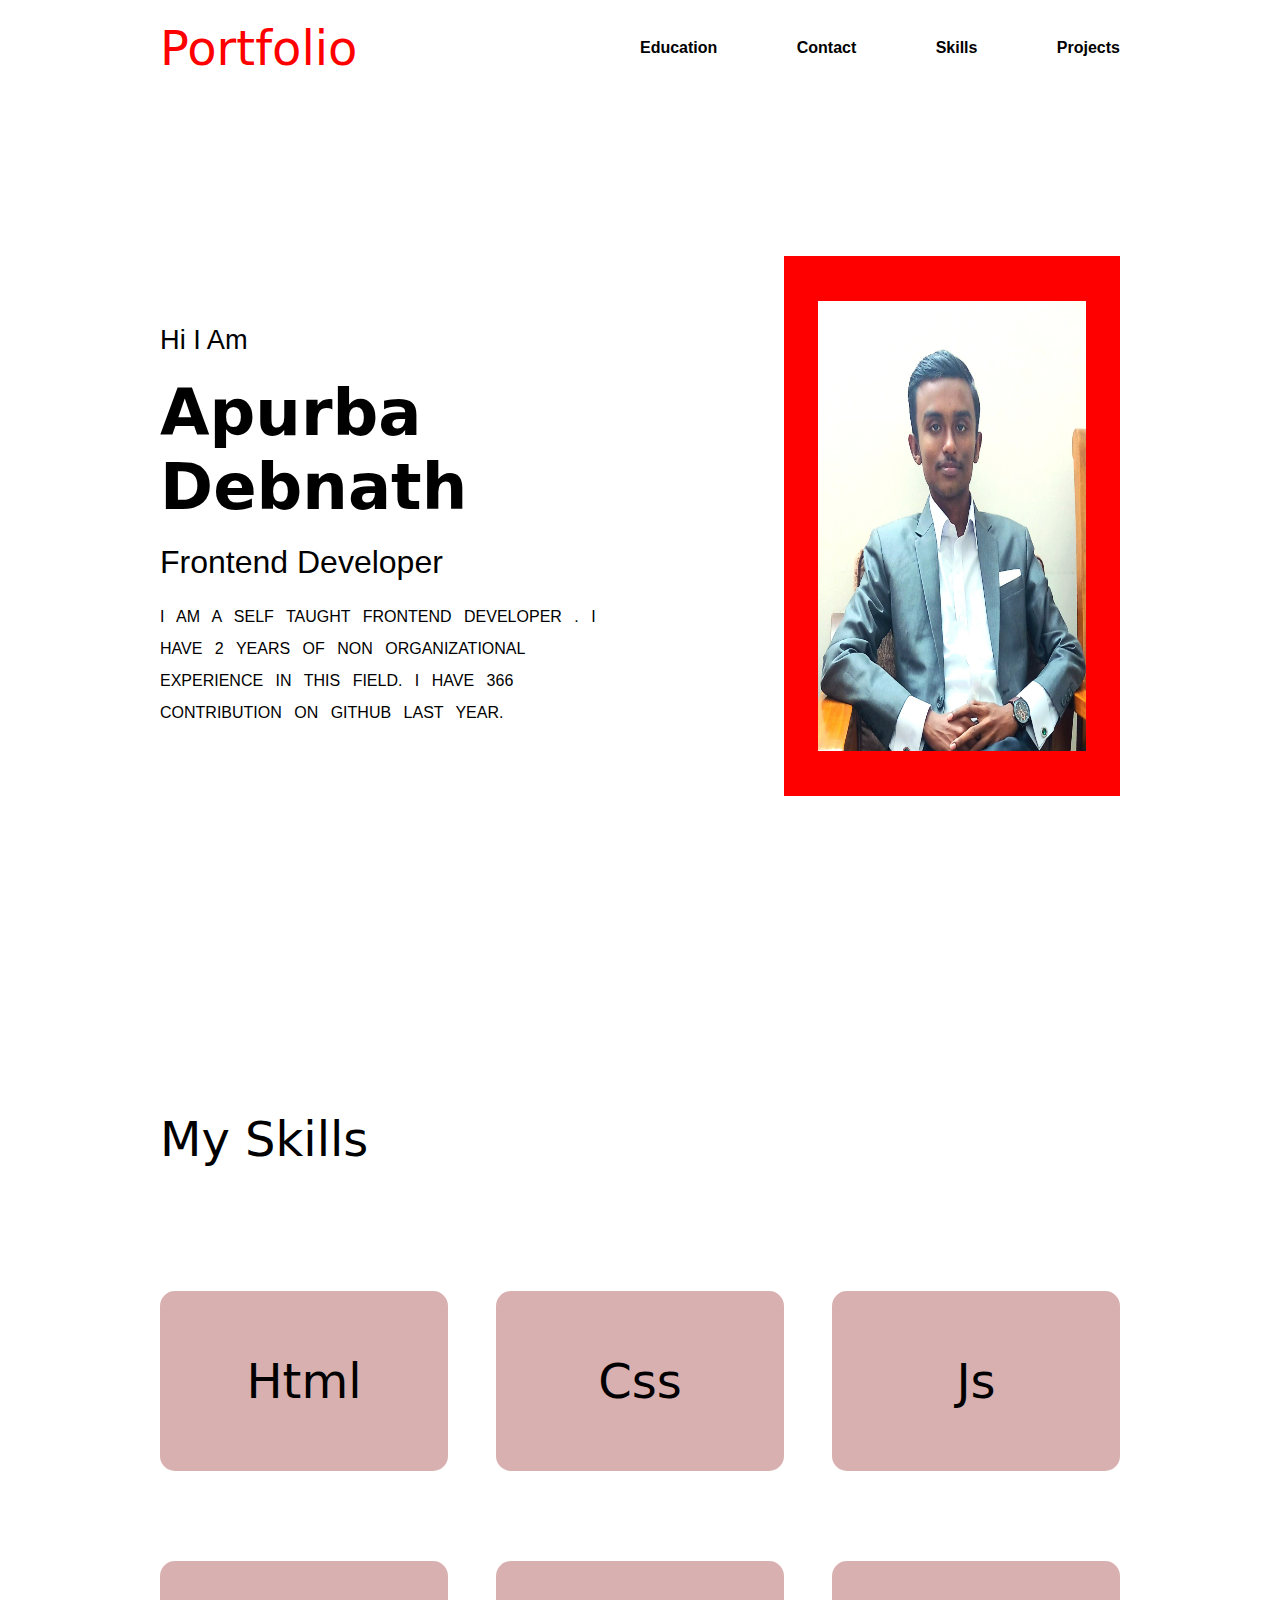
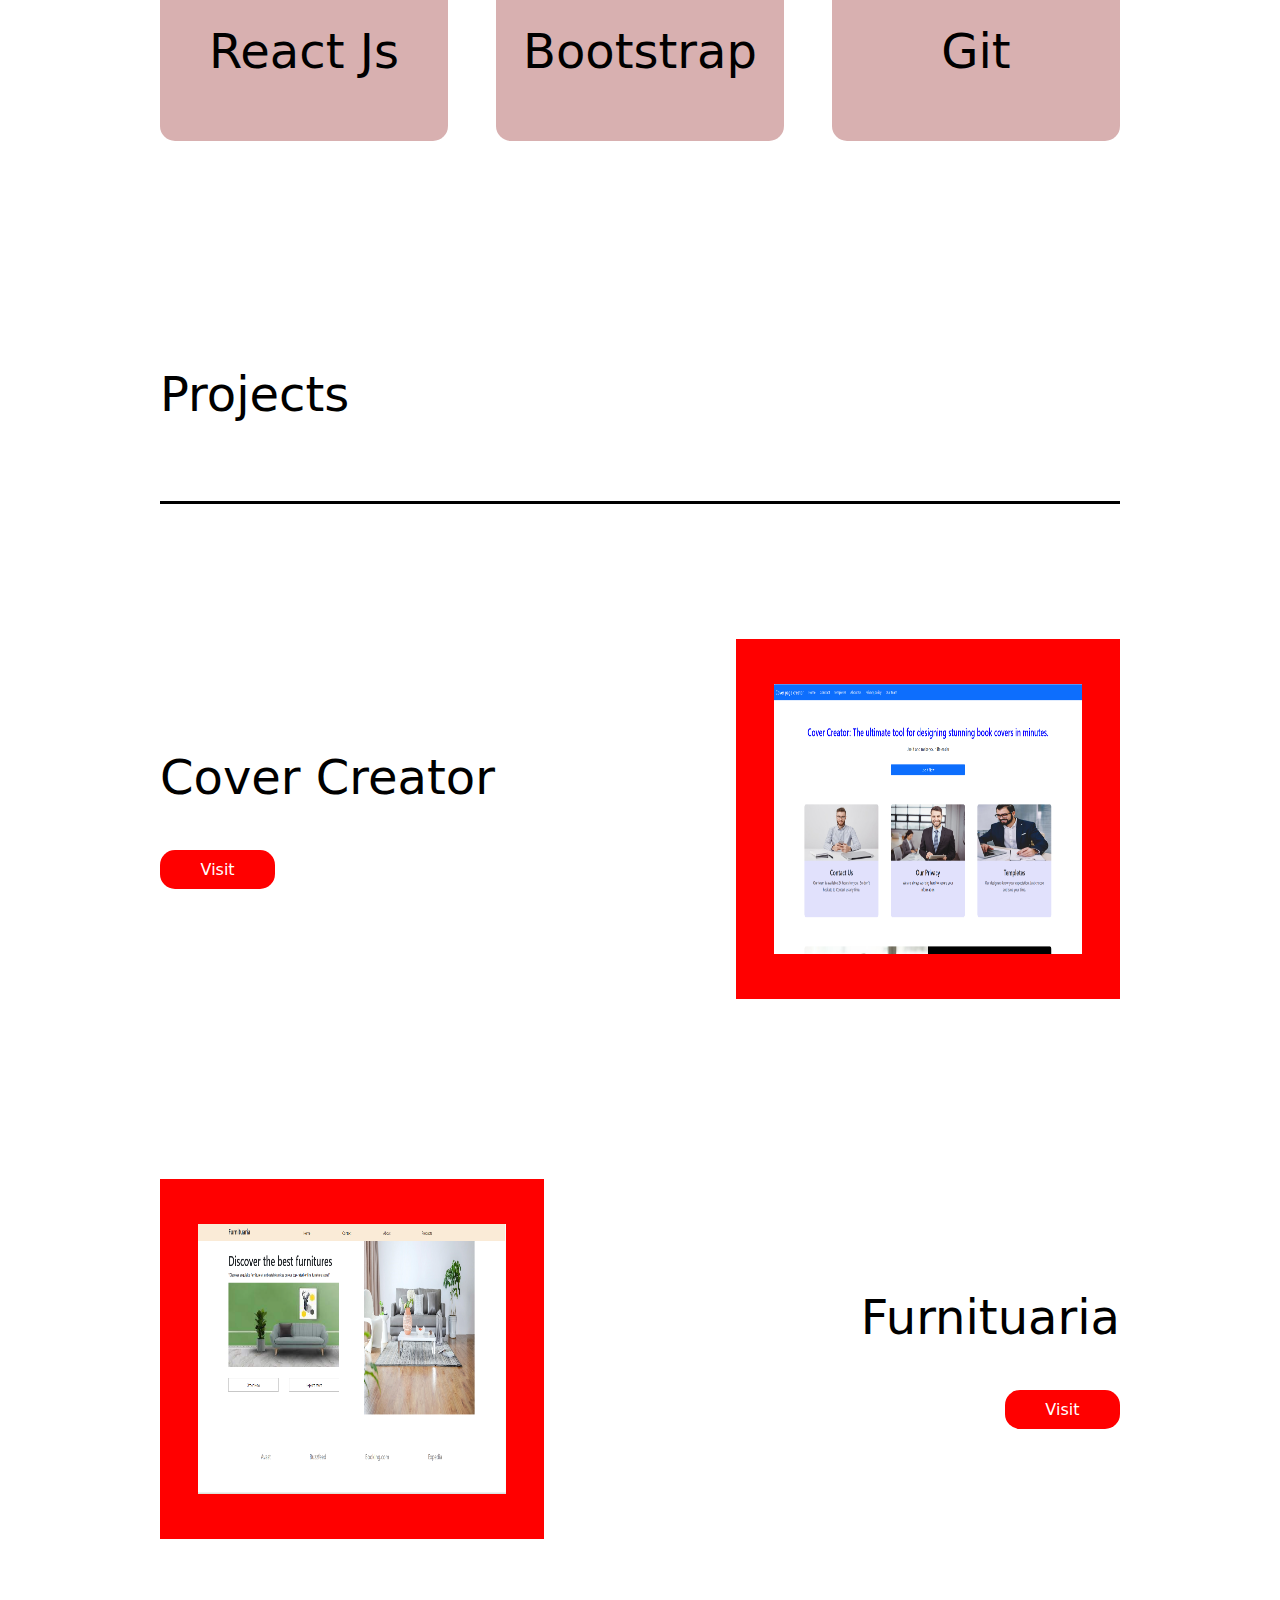
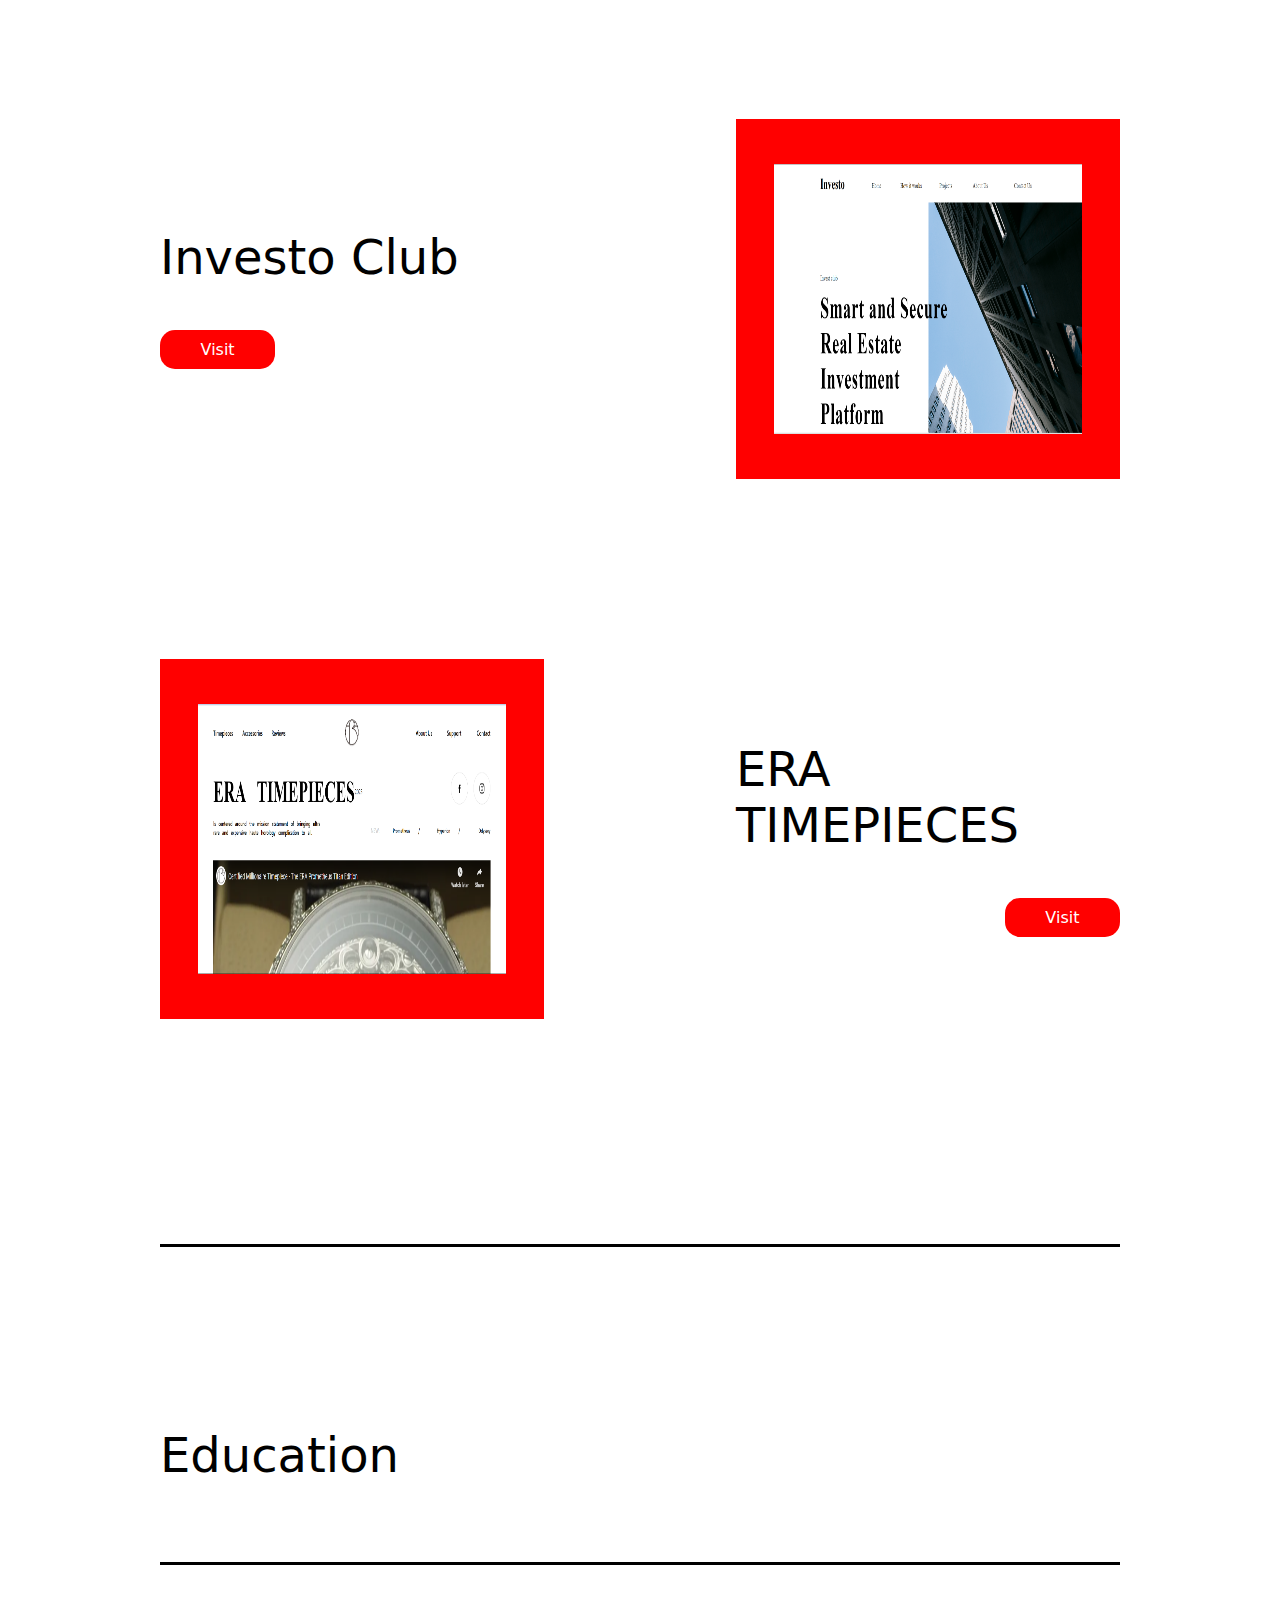
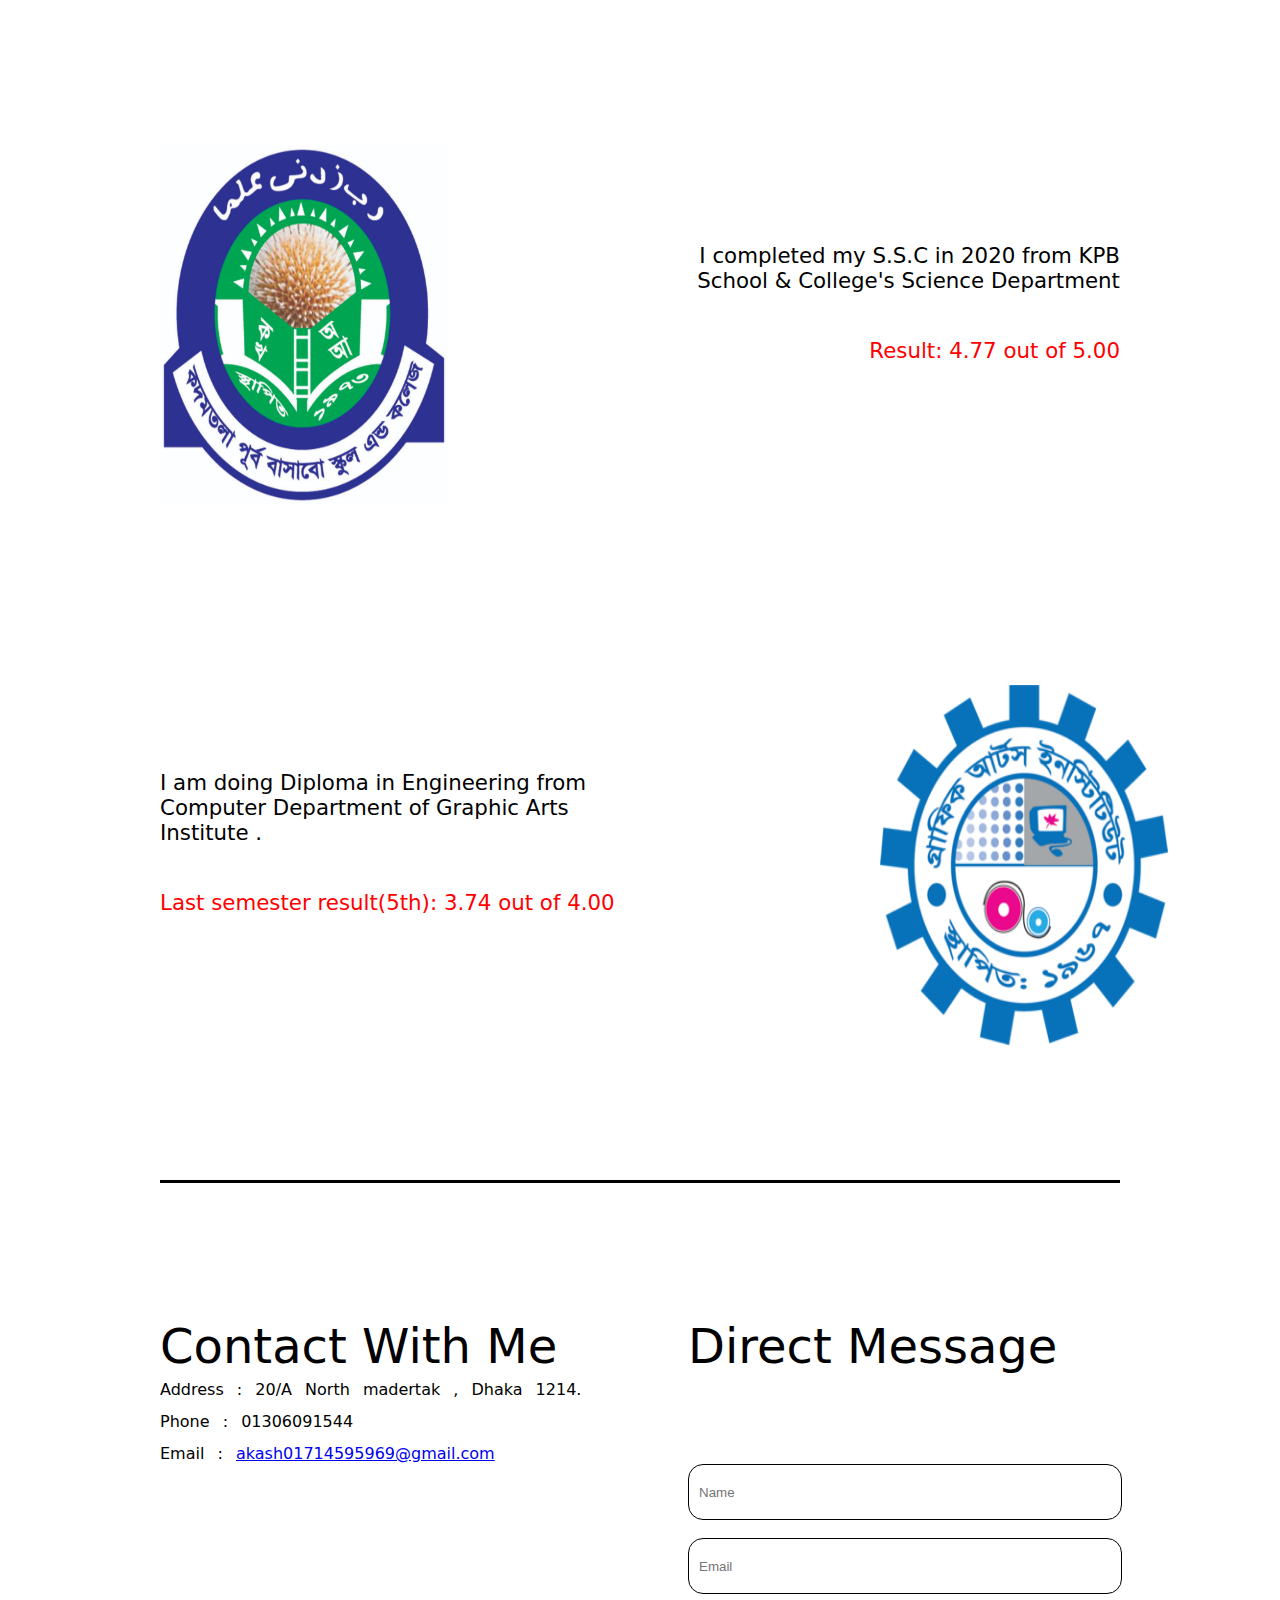
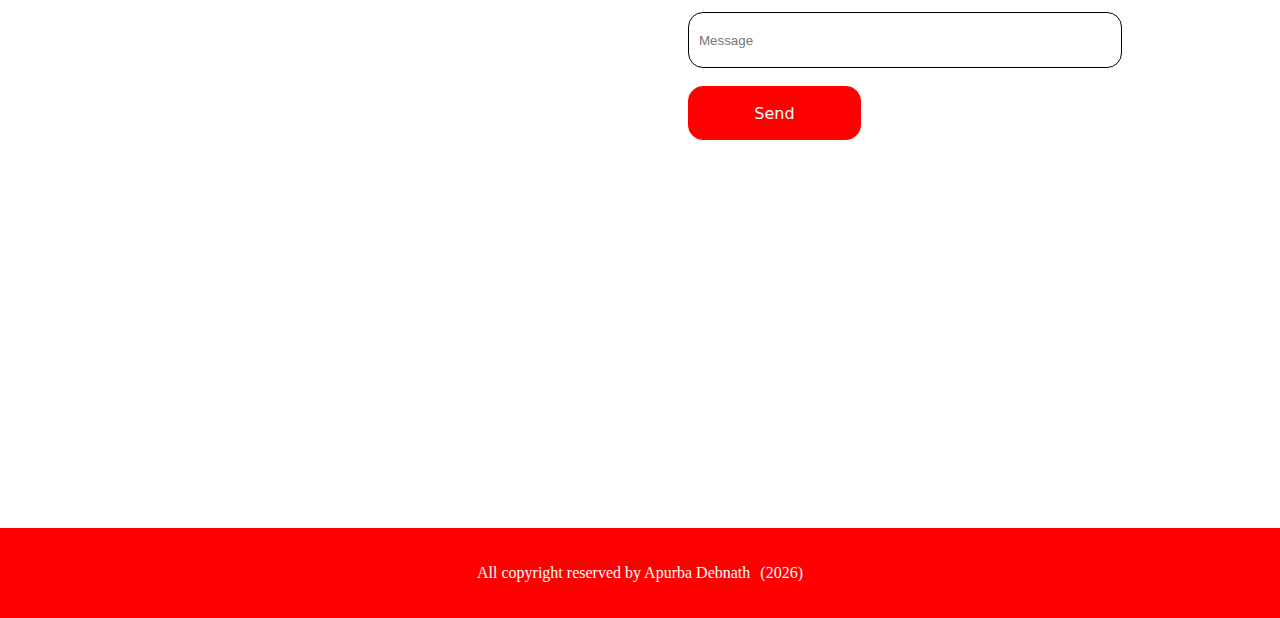
<file: index.html>
<!DOCTYPE html>
<html lang="en">

<head>
  <meta charset="UTF-8" />
  <meta name="viewport" content="width=device-width, initial-scale=1.0" />
  <title>Apurba debnath</title>
  <link rel="shortcut icon" href="assets/20231216_163304.jpg" type="image/x-icon">
  <link rel="stylesheet" href="assets/style.css" />
  <link rel="stylesheet" href="assets/project.css" />
  <link rel="stylesheet" href="assets/education.css">
  <link rel="stylesheet" href="assets/responsive.css">
  

</head>

<body>
  <div class="top">
    <div class="nav">
      <div class="left">
        <p>portfolio</p>
      </div>
      <div class="right">
        <a href="#education" rel="noopener noreferrer">education</a>
        <a href="#contact">contact</a>
        <a href="#skill">skills</a>
        <a href="#project">projects</a>
      </div>
    </div>
    <div class="nav-res">
      <div class="view">
        <p>
          portfolio
        </p>
        <img id="nav-btn" src="assets/icons8-menu.svg"  alt="">
        <img id="nav-btn-hide" src="assets/icons8-menu.svg"  alt="">
      </div>
      <div  id="show">
        <a href="#education" rel="noopener noreferrer">education</a>
        <a href="#contact">contact</a>
        <a href="#skill">skills</a>
        <a href="#project">projects</a>

      </div>

    </div>

    <div class="hero">
      <div class="left">
        <p>Hi i am</p>
        <p>apurba debnath</p>
        <p>frontend developer</p>
        <p>
          i am a self taught frontend developer . i have 2 years of non
          organizational experience in this field. I have 366 contribution on
          github last year.
        </p>
      </div>
      <div class="right">
       <div>
        <img src="assets/20240103_191546.jpg" alt="">
       </div>
      </div>
    </div>

    <div class="skill" id="skill">
      <p>my skills</p>
      <div>
        <div class="card">
          <p>html</p>
        </div>
        <div class="card">
          <p>css</p>
        </div>
        <div class="card">
          <p>js</p>
        </div>
      </div>

      <div>
        <div class="card">
          <p>react js</p>
        </div>
        <div class="card">
          <p>bootstrap</p>
        </div>
        <div class="card">
          <p>git</p>
        </div>
      </div>
    </div>
    <div class="project-grp" id="project">
      <p class="title">
        projects
      </p>
      <div class="project">
        <div>
          <p>cover creator</p>
          <button onclick="go('https://apurba2002.github.io/test/index.html')">visit</button>
        </div>
        <div class="bg">
          <img onclick="go('https://apurba2002.github.io/test/index.html')" src="assets/Screenshot 2023-11-11 185220.png" alt="" />
        </div>
      </div>


      <div class="project">
        <div class="bg">
          <img onclick=" go('https://apurba2002.github.io/furniture/')" src="assets/Screenshot 2023-11-11 190152.png" alt="" />
        </div>
        <div>
          <p>Furnituaria</p>
          <button onclick=" go('https://apurba2002.github.io/furniture/')">visit</button>
        </div>
      </div>


      <div class="project">
        <div>
          <p>Investo Club</p>
          <button onclick="go('https://apurba2002.github.io/build/')">visit</button>
        </div>
        <div class="bg">
          <img onclick="go('https://apurba2002.github.io/build/')" src="assets/Screenshot 2023-11-24 115945.png" alt="" />
        </div>
      </div>


      <div class="project">
        <div class="bg">
          <img onclick="go( 'https://apurba2002.github.io/eratimepieces/')" src="assets/Screenshot 2023-11-25 204923.png" alt="" />
        </div>
        <div>
          <p>ERA TIMEPIECES</p>
          <button onclick="go( 'https://apurba2002.github.io/eratimepieces/')">visit</button>
        </div>
      </div>
    </div>

    <div class="edu-grp" id="education">
      <p class="title">
        education
      </p>
      <div class="education">
        <div class="left">
          <img src="assets/schoolLogo.jpg" alt="">

        </div>
        <div class="right">
          <p>
            I completed my S.S.C in 2020 from KPB School & College's Science Department
          </p>
          <p>
            Result: 4.77 out of 5.00
          </p>

        </div>
      </div>

      <div class="education">
        <div class="left">
          <p>
            I am doing Diploma in Engineering from Computer Department of  Graphic Arts Institute .
          </p>
          <p>
           Last semester result(5th): 3.74 out of 4.00
          </p>


        </div>
        <div class="right">
          <img src="assets/graphic-arts-institute-logo-BF69A79B89-seeklogo.com.png" alt="">

        </div>
      </div>
    </div>

    <div class="contact" id="contact">
      <div class="left">
        <p>contact with me</p>
        <p>
          Address : 20/A North madertak , Dhaka 1214.<br />Phone : 01306091544
          <br />Email : <a href="mailto:akash01714595969@gmail.com">akash01714595969@gmail.com</a>
        </p>
      </div>
      <div class="right">
        <p>direct message</p>
        <form>
          <input type="text" name="" placeholder="Name" required id="" />
          <input type="email" name="" required placeholder="Email" id="" />
          <input type="text" name="" placeholder="Message" id="" />
          <button type="submit">Send</button>
        </form>
      </div>
    </div>

    <footer>
      <p>
         All copyright reserved by Apurba Debnath
      </p>
      <p id="year">
        
      </p>
    </footer>
  </div>


  <script>
    const go = (link) => {
      window.open(link, "_blank")

    }
    const date = new Date();
    const year = date.getFullYear();
    document.getElementById('year').innerHTML='(' + year + ')'

  </script>
  <script src="script.js"></script>
</body>

</html>
</file>
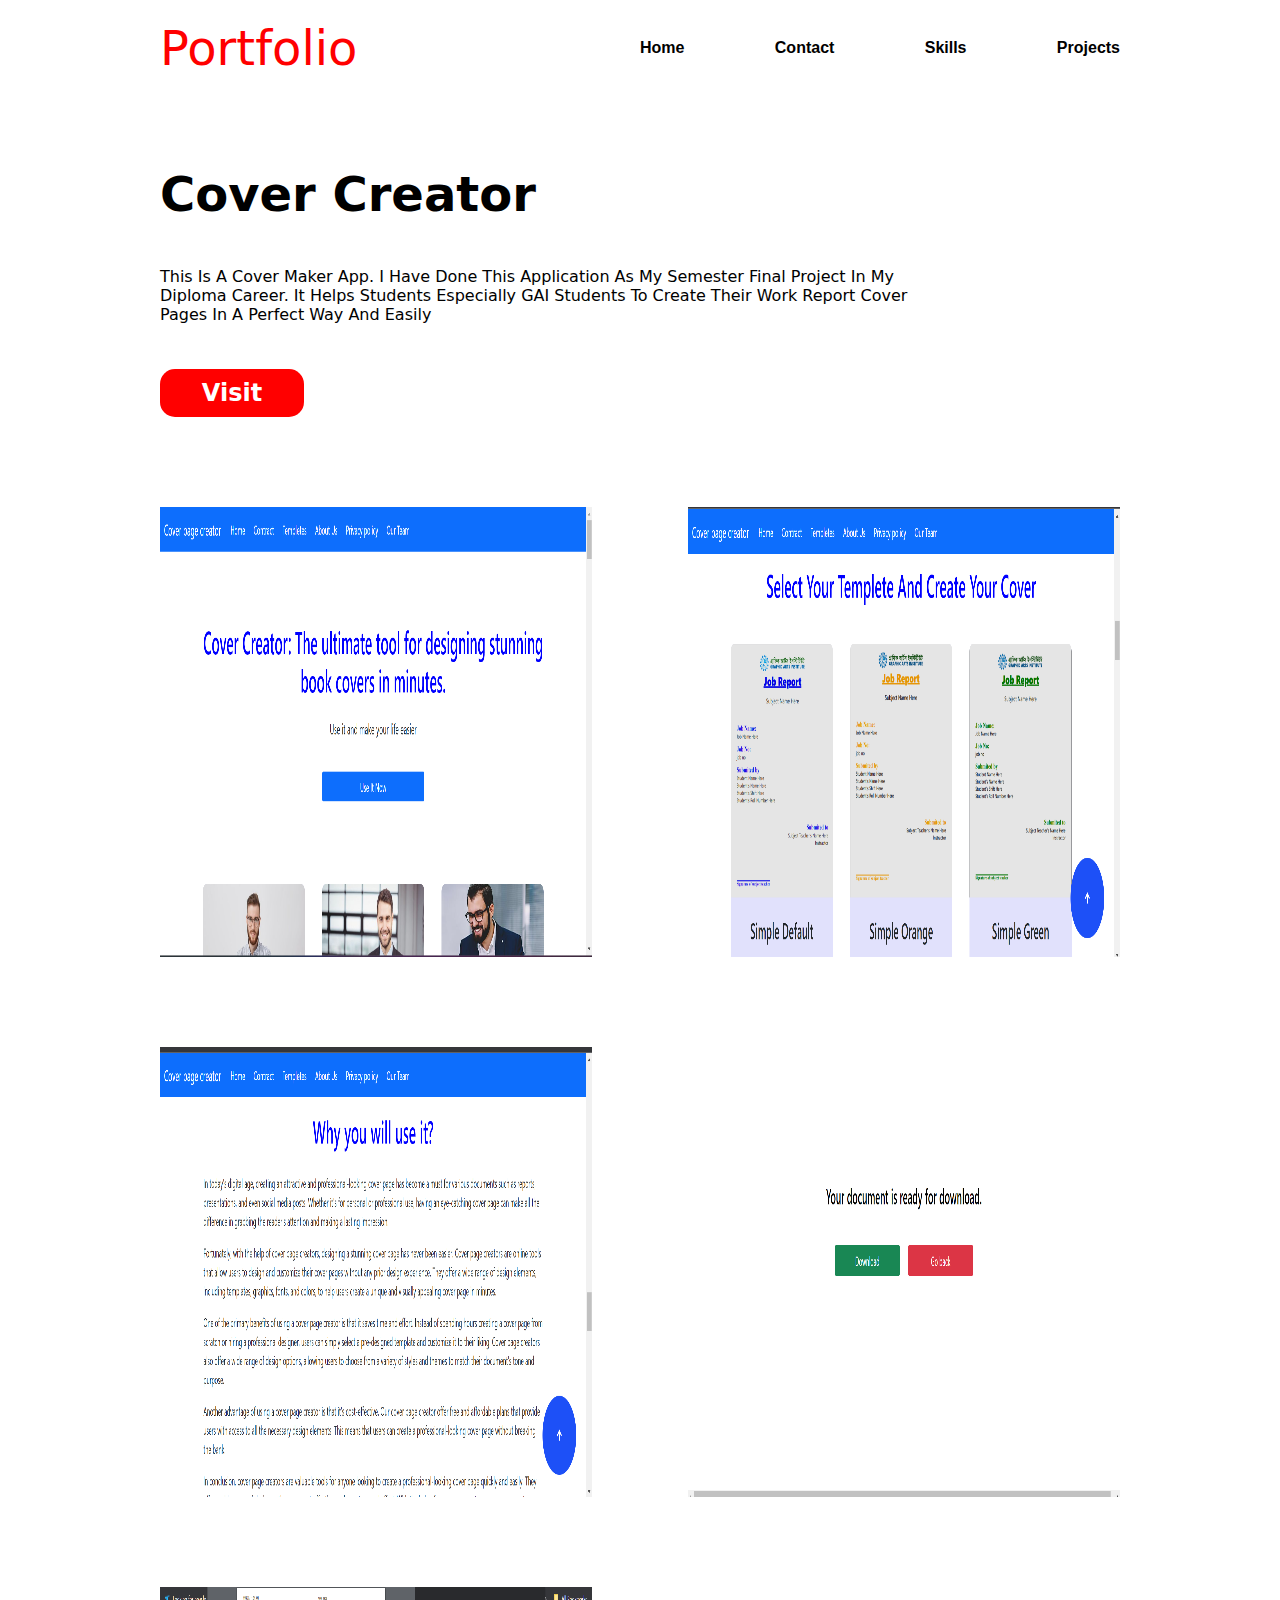
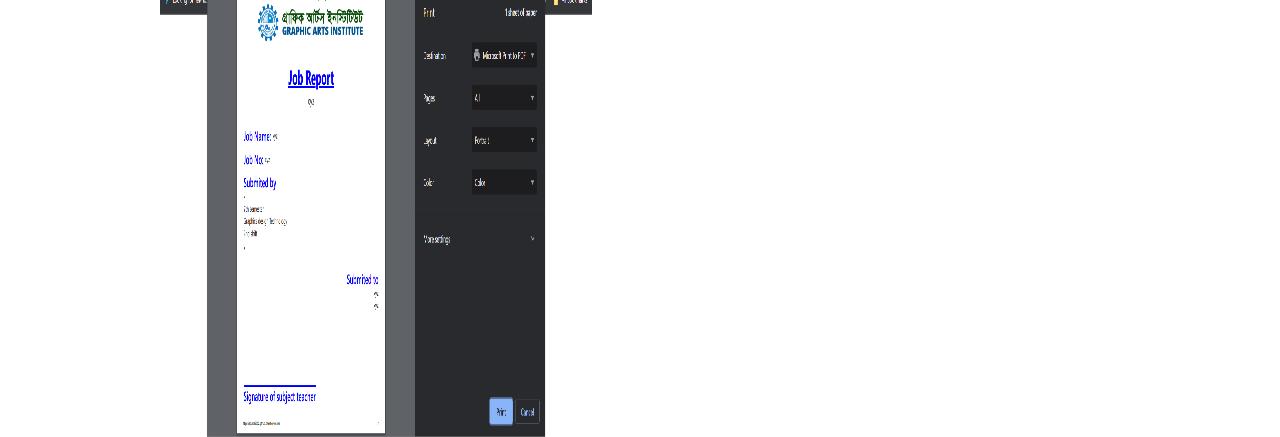
<file: p1.html>
<!DOCTYPE html>
<html lang="en">
  <head>
    <meta charset="UTF-8" />
    <meta name="viewport" content="width=device-width, initial-scale=1.0" />
    <title>Document</title>
    <link rel="stylesheet" href="assets/style.css" />
  </head>

  <body>
    <div class="top">
      <div class="nav">
        <div class="left">
          <p>portfolio</p>
        </div>
        <div class="right">
          <a href="#" rel="noopener noreferrer">home</a>
          <a href="#" rel="noopener noreferrer">contact</a>
          <a href="#">skills</a>
          <a href="#">projects</a>
        </div>
      </div>

      <div class="des">
        <p>cover creator</p>
        <p>
          This is a cover maker app. I have done this application as my semester
          final project in my diploma career. It helps students especially GAI
          students to create their work report cover pages in a perfect way and
          easily
        </p>
        <button>visit</button>
      </div>
      <div class="pic">
        <div class="row">
          <img src="assets/Screenshot (61).png" alt="" />

          <img src="assets/Screenshot (64).png" alt="" />
        </div>
        <div class="row">
          <img src="assets/Screenshot (65).png" alt="" />

          <img src="assets/Screenshot (66).png" alt="" />
        </div>
        <div class="row">
          <img src="assets/Screenshot (67).png" alt="" />
        </div>
      </div>
    </div>
  </body>
</html>
</file>
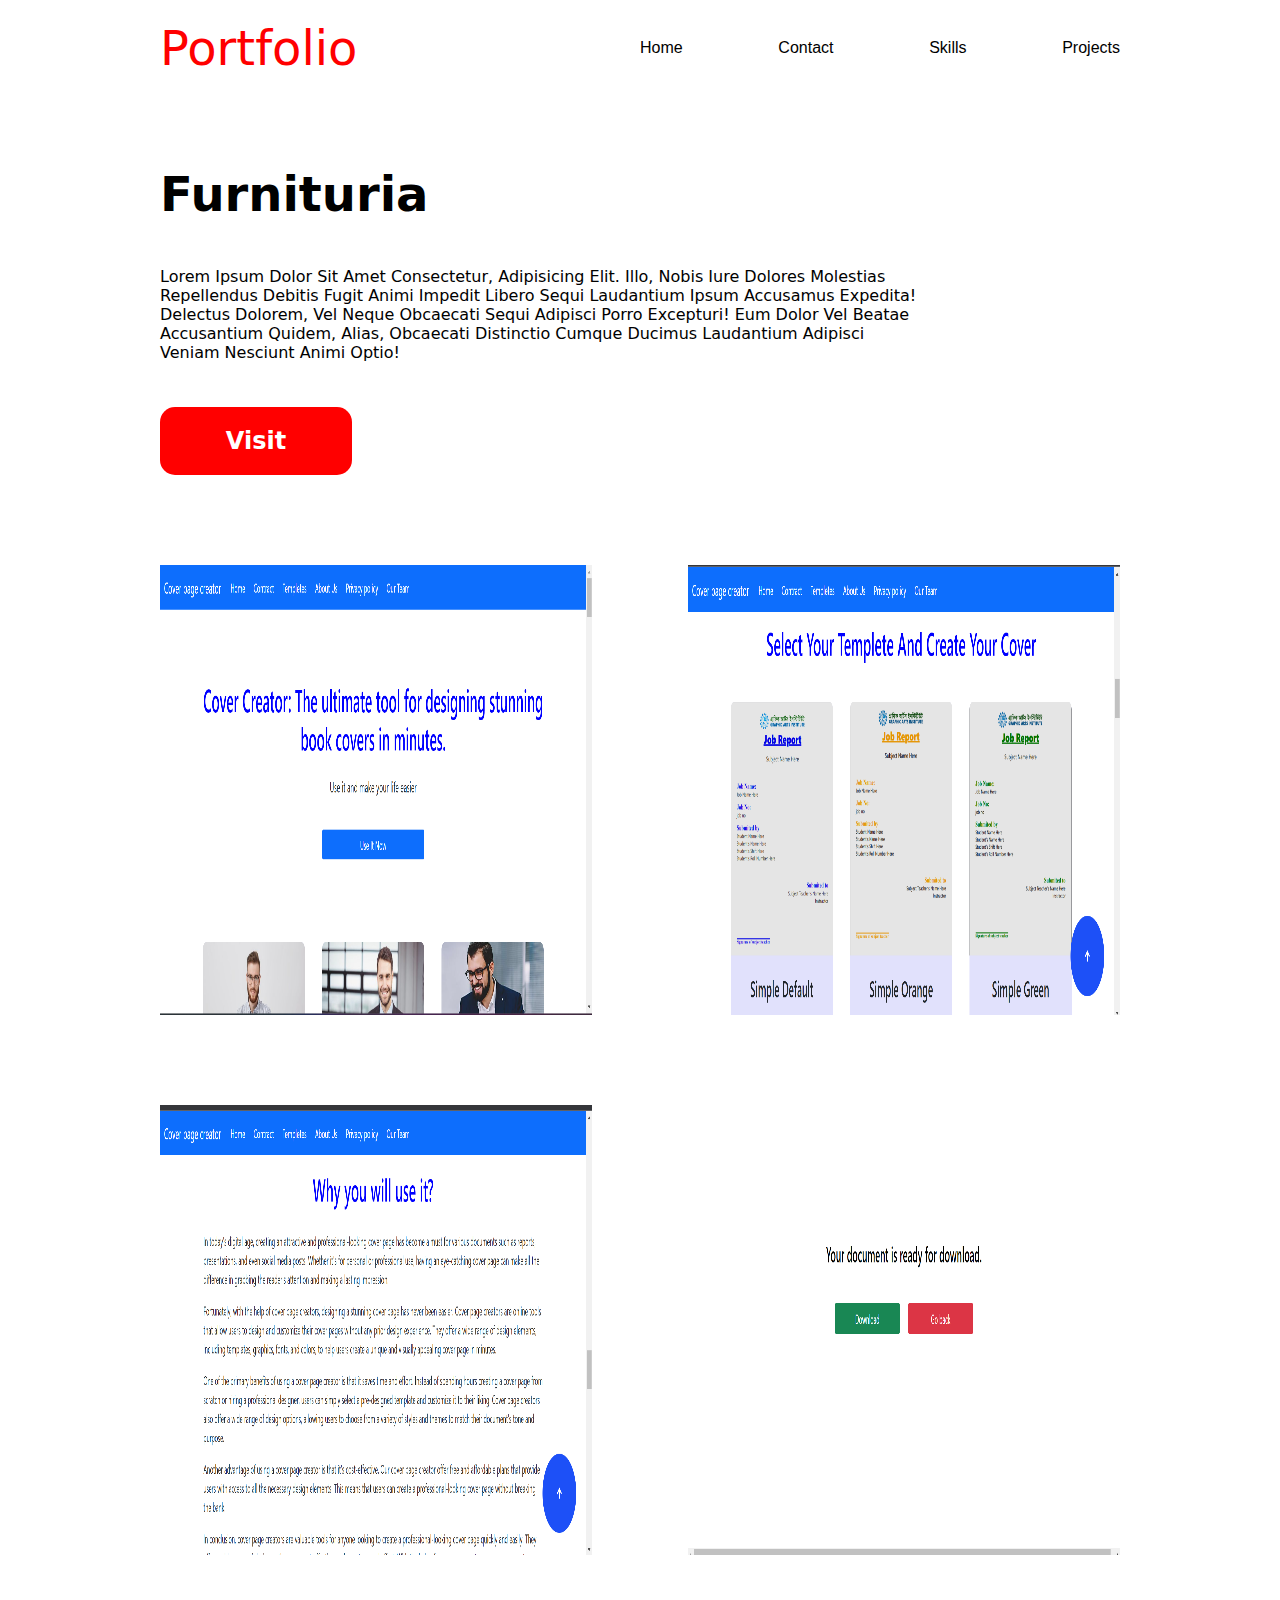
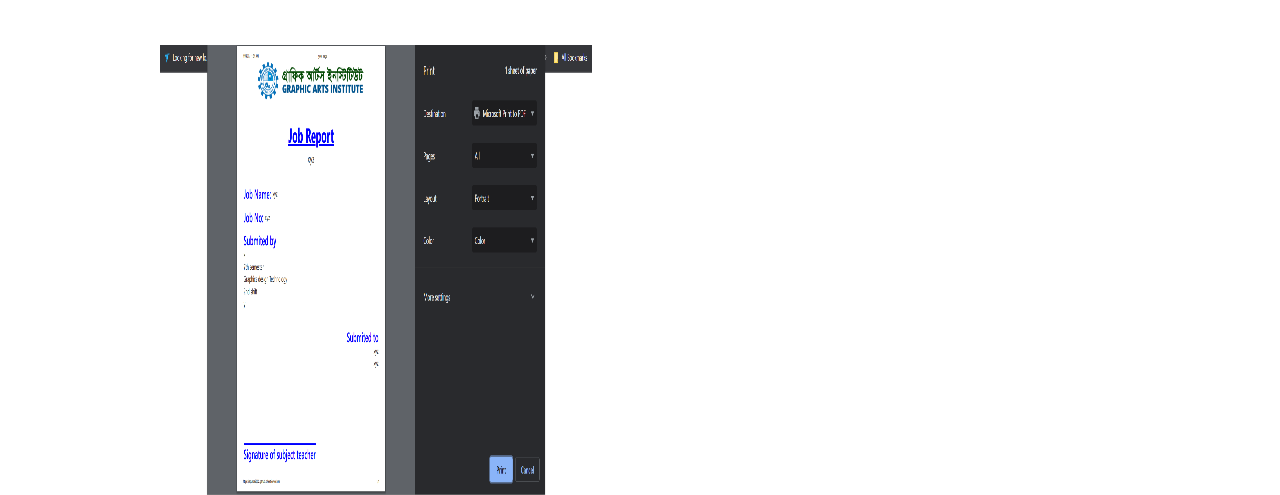
<file: p2.html>
<!DOCTYPE html>
<html lang="en">

<head>
    <meta charset="UTF-8">
    <meta name="viewport" content="width=device-width, initial-scale=1.0">
    <title>Document 2</title>
    <link rel="stylesheet" href="assets/p2style.css">

</head>

<body>
    <div class="top">
        <div class="nav">
            <div class="left">
                <p>portfolio</p>
            </div>
            <div class="right">
                <a href="#" rel="noopener noreferrer">home</a>
                <a href="#" rel="noopener noreferrer">contact</a>
                <a href="#">skills</a>
                <a href="#">projects</a>
            </div>
        </div>

        <div class="des">
            <p>
                furnituria
                
            </p>
            <p>
                Lorem ipsum dolor sit amet consectetur, adipisicing elit. Illo, nobis iure dolores molestias repellendus
                debitis fugit animi impedit libero sequi laudantium ipsum accusamus expedita! Delectus dolorem, vel
                neque obcaecati sequi adipisci porro excepturi! Eum dolor vel beatae accusantium quidem, alias,
                obcaecati distinctio cumque ducimus laudantium adipisci veniam nesciunt animi optio!
            </p>
            <button>
                visit
            </button>


        </div>
        <div class="pic">
            <div class="row">
                <img src="assets/Screenshot (61).png" alt="">


                <img src="assets/Screenshot (64).png" alt="">

            </div>
            <div class="row">
                <img src="assets/Screenshot (65).png" alt="">


                <img src="assets/Screenshot (66).png" alt="">

            </div>
            <div class="row">
                <img src="assets/Screenshot (67).png" alt="">


              
            </div>

        </div>




    </div>


</body>

</html>
</file>
<file: assets/style.css>
* {
  margin: 0;
  padding: 0;
}

html {
  scroll-behavior: smooth;
  scroll-padding-top: 10vh;
}

body {

}

.top {
  width: 100%;

  display: flex;
  flex-direction: column;
  align-items: center;
}

.nav {
  width: 75%;
  display: flex;
  justify-content: space-between;
  margin-top: 20px;
  
}

.nav .left {
  width: 30%;
  display: flex;
  justify-content: space-between;
  align-items: center;
}

.nav .left p {
  color: red;
  font-family: "Segoe UI", Tahoma, Geneva, Verdana, sans-serif;
  text-transform: capitalize;
  font-size: 3em;
  font-weight: 500;
  font-family: system-ui, -apple-system, BlinkMacSystemFont, "Segoe UI", Roboto,
    Oxygen, Ubuntu, Cantarell, "Open Sans", "Helvetica Neue", sans-serif;
}

.nav .right {
  width: 50%;
  display: flex;
  justify-content: space-between;
  align-items: center;
  font-family: "Segoe UI", Tahoma, Geneva, Verdana, sans-serif;
  text-transform: capitalize;
  font-size: 1em;
  font-weight: 900;
}

.nav .right a {
  color: black;
  text-decoration: none;
}

.hero {
  width: 75%;
  display: flex;
  justify-content: space-between;
  align-items: center;
  height: 100vh;
}

.hero .left {
  width: 50%;
  height: 100vh;
  display: flex;
  flex-direction: column;
  justify-content: center;
}

.hero .left p {
 
  text-transform: capitalize;
}

.hero .left :first-child {
  font-size: 1.7em;
  font-family: "Gill Sans", "Gill Sans MT", Calibri, "Trebuchet MS", sans-serif;
  margin-bottom: 20px;
}

.hero .left :nth-child(2) {
  font-size: 4em;
  margin-bottom: 20px;
  font-family: system-ui, -apple-system, BlinkMacSystemFont, "Segoe UI", Roboto,
    Oxygen, Ubuntu, Cantarell, "Open Sans", "Helvetica Neue", sans-serif;
  font-weight: 900;
}

.hero .left :nth-child(3) {
  font-size: 2em;
  margin-bottom: 20px;
  font-family: "Franklin Gothic Medium", "Arial Narrow", Arial, sans-serif;
  font-weight: 300;
}

.hero .left :nth-child(4) {
  text-transform: uppercase;
  line-height: 2em;
  word-spacing: 0.5em;
  font-family: "Gill Sans", "Gill Sans MT", Calibri, "Trebuchet MS", sans-serif;
  font-weight: lighter;
}

.hero .right {
  width: 50%;
  height: 70vh;
  display: flex;
  justify-content: end;
  align-items: center;
 
  

}
.hero .right div {
  width: 70%;
  height: 60vh;
  background-color: red;
  display: flex;
  justify-content: center;
  align-items: center;
}

.hero .right img {
  width: 80%;
  height: 50vh;
  
  
  
}

.skill {
  width: 75%;
  display: flex;
  flex-direction: column;
  height: 100vh;
  justify-content: center;
  gap: 10vh;
}

.skill p {

  font-size: 3em;
  font-family: system-ui, -apple-system, BlinkMacSystemFont, "Segoe UI", Roboto,
    Oxygen, Ubuntu, Cantarell, "Open Sans", "Helvetica Neue", sans-serif;
  text-transform: capitalize;
  font-weight: 500;
  height: 10vh;
}

.skill div {
  width: 100%;
  display: flex;
  justify-content: space-between;
  height: 20vh;
}

.skill div .card {
  background-color: rgba(176, 96, 96, 0.493);
  width: 30%;
  height: 20vh;
  display: flex;
  justify-content: center;
  align-items: center;
  border-radius: 15px;
}

.skill div .card p {
  height: auto;
  font-size: 3em;
}

.contact {
  width: 75%;
  height: 100vh;
  display: flex;
  justify-content: space-between;
}

.contact .left {
  width: 50%;
  height: 100vh;
}

.contact .left :first-child {
  font-size: 3em;
  font-family: system-ui, -apple-system, BlinkMacSystemFont, "Segoe UI", Roboto,
    Oxygen, Ubuntu, Cantarell, "Open Sans", "Helvetica Neue", sans-serif;
 
  font-weight: 500;
  text-transform: capitalize;
  margin-top: 10vh;
  line-height: normal;
  word-spacing: normal;
}

.contact .left p {

 
  text-transform: none;
  font-family: system-ui, -apple-system, BlinkMacSystemFont, "Segoe UI", Roboto,
    Oxygen, Ubuntu, Cantarell, "Open Sans", "Helvetica Neue", sans-serif;
  line-height: 2em;
  word-spacing: 0.5em;
}

.contact .right {
  width: 45%;
  display: flex;
  flex-direction: column;
  gap: 10vh;
}

.contact .right p {
  font-size: 3em;
  font-family: system-ui, -apple-system, BlinkMacSystemFont, "Segoe UI", Roboto,
    Oxygen, Ubuntu, Cantarell, "Open Sans", "Helvetica Neue", sans-serif;

  font-weight: 500;
  text-transform: capitalize;
  margin-top: 10vh;
  line-height: normal;
  word-spacing: normal;
}

.contact .right form {
  width: 100%;
  display: flex;
  flex-direction: column;
  gap: 5vh;
}

.contact .right input {
  width: calc(100% - 20px);
  border-radius: 15px;
  height: 10vh;
  padding-left: 10px;
  padding-right: 10px;
  background-color: transparent;
  border: 1px solid black;
}

.contact .right button {
  width: 40%;
  height: 10vh;
  border-radius: 15px;
  background-color: red;
  border: 1px solid red;
  color: white;
  font-family: system-ui, -apple-system, BlinkMacSystemFont, 'Segoe UI', Roboto, Oxygen, Ubuntu, Cantarell, 'Open Sans', 'Helvetica Neue', sans-serif;
  font-size: 1em;
}

.contact .right button:hover {
  background-color: black;
  color: white;
  transition: 1.5s;
  border-color: red;
}


.des {
  width: 75%;
  display: flex;
  flex-direction: column;
  justify-content: start;
  gap: 5vh;
  margin-top: 10vh;


}

.des p {
  font-size: 1em;
 
  font-family: system-ui, -apple-system, BlinkMacSystemFont, 'Segoe UI', Roboto, Oxygen, Ubuntu, Cantarell, 'Open Sans', 'Helvetica Neue', sans-serif;
  width: 80%;
  font-weight: 400;
  text-transform: capitalize;

}

.des :first-child {
  font-size: 3em;
  font-weight: 900;

}

.des button {
  width: 15%;
  padding:10px;
  border: none;
  border-radius: 15px;
  text-transform: capitalize;
  font-family: system-ui, -apple-system, BlinkMacSystemFont, 'Segoe UI', Roboto, Oxygen, Ubuntu, Cantarell, 'Open Sans', 'Helvetica Neue', sans-serif;
  font-size: 1.5em;
  font-weight: 700;
  background-color: red;
  color: white;
}
.pic{
  width: 75%;
  display: flex;
  flex-direction: column;
  justify-content: space-between;
  margin-top: 10vh;
  gap: 10vh;

}
.row{
  width: 100%;
  height: 50vh;
  display: flex;
  justify-content: space-between;


}
.pic .row img{
  width: 45%;
  height: 50vh;
}

footer {
  display: flex;
  gap: 10px;
  justify-content: center;
  align-items: center;
  color: white;
  font-size: 12pt;
  background-color: red;
  width: 100%;
  height: 10vh;
}
</file>
<file: assets/project.css>
.project-grp {
  width: 75%;
  display: flex;
  flex-direction: column;
  gap: 10vh;
  margin-top: 10vh;
  padding-bottom: 15vh;
  border-bottom: 3px solid black;
}


.project-grp p {
  font-family: system-ui, -apple-system, BlinkMacSystemFont, "Segoe UI", Roboto,
    Oxygen, Ubuntu, Cantarell, "Open Sans", "Helvetica Neue", sans-serif;
  font-size: 3em;
  text-transform: capitalize;
  font-weight: 500;
  margin: 0;
  margin-bottom: 5vh;

}

.title {
  border-bottom: 3px solid black;


  height: 15vh;
}

.project {
  width: 100%;
  height: 40vh;
  display: flex;
  justify-content: space-between;
  margin-bottom: 10vh;
}

.project div {
  width: 40%;
  height: 40vh;
  display: flex;
  flex-direction: column;
  justify-content: center;
}

.project div p {

  font-family: system-ui, -apple-system, BlinkMacSystemFont, "Segoe UI", Roboto,
    Oxygen, Ubuntu, Cantarell, "Open Sans", "Helvetica Neue", sans-serif;
  font-size: 3em;
  text-transform: capitalize;
  font-weight: 500;
  margin: 0;
  margin-bottom: 5vh;
}

.project div button {
  width: 30%;
  padding: 10px;
  font-family: system-ui, -apple-system, BlinkMacSystemFont, "Segoe UI", Roboto,
    Oxygen, Ubuntu, Cantarell, "Open Sans", "Helvetica Neue", sans-serif;
  font-size: 1em;
  text-transform: capitalize;
  font-weight: 500;
  background-color: red;
  color: white;
  border: none;
  border-radius: 15px;
}

.project div img {
  width: 80%;
  height: 30vh;
}

.bg {
  background-color: red;
  display: flex;
  justify-content: center;
  align-items: center;
}

.project-grp :nth-child(3) div {
  align-items: end;

}

.project-grp :nth-child(5) div {
  align-items: end;
}

.project-grp :nth-child(3) :first-child {
  align-items: center;
}

.project-grp :nth-child(5) :first-child {
  align-items: center;
}
</file>
<file: assets/education.css>
.edu-grp {
    width: 75%;

    display: flex;
    flex-direction: column;
    gap: 10vh;
    margin-top: 10vh;
    padding-top: 20vh;
    padding-bottom: 15vh;
    border-bottom:  3px solid black;
}

.edu-grp {
    font-family: system-ui, -apple-system, BlinkMacSystemFont, "Segoe UI", Roboto,
        Oxygen, Ubuntu, Cantarell, "Open Sans", "Helvetica Neue", sans-serif;
    font-size: 3em;
    text-transform: capitalize;
    font-weight: 500;
    margin: 0;
    margin-bottom: 5vh;
}

.education {
    width: 100%;
    height: 40vh;
    display: flex;
    justify-content: space-between;
    margin-bottom: 0vh;
    padding-top: 10vh;


}

.education .left {
    width: 50%;
    height: 40vh;
    display: flex;
    flex-direction: column;
    justify-content: center;


}

.education .right {
    width: 50%;
    height: 40vh;
    display: flex;
    flex-direction: column;
    justify-content: center;

}

.education .left img {
    width: 50%;
    height: 40vh;
}

.education .right p {
    font-family: system-ui, -apple-system, BlinkMacSystemFont, "Segoe UI", Roboto,
        Oxygen, Ubuntu, Cantarell, "Open Sans", "Helvetica Neue", sans-serif;
    font-size: 16pt;
    text-transform: none;
    font-weight: 500;
    margin: 0;
    margin-bottom: 5vh;
    text-align: end;

}

.education .right :nth-child(2) {
    color: red;
}


.education .right img {
    width: 50%;
    height: 40vh;
    margin-left: 50%;
}

.education .left p {
    font-family: system-ui, -apple-system, BlinkMacSystemFont, "Segoe UI", Roboto,
        Oxygen, Ubuntu, Cantarell, "Open Sans", "Helvetica Neue", sans-serif;
    font-size: 16pt;
    text-transform: none;
    font-weight: 500;
    margin: 0;
    margin-bottom: 5vh;
    text-align: start;

}

.education .left :nth-child(2) {
    color: red;
}
</file>
<file: assets/responsive.css>
@media screen and (max-width: 1280px) {
    .contact .right input {
        height: 6vh;
    }

    .contact .right form {
        gap: 2vh;
    }

    .contact .right button {
        height: 6vh;
    }

    .education .left img {
        width: 60%;
    }

    .education .right img {
        width: 60%;
    }
}

@media screen and (min-width: 422px) {
    .nav-res{
        display: none;
      }
}
@media screen and (max-width: 810px) {
    
    .hero .left :nth-child(2) {
        font-size: 2em;
    }

    .hero .left :nth-child(3) {
        font-size: 1em;
    }

    .hero .left :nth-child(4) {
        font-size: .7em;
    }

    .hero .right img {
        height: 20vh;
    }

    .hero .right div {
        height: 24vh;
    }

    .hero .left {
        height: 22vh;
    }

    .hero .right {
        height: 24vh;
    }

    .hero {
        height: 30vh;
    }

    .skill div .card {
        height: 8vh;
    }

    .skill div {
        height: 8vh;
    }

    .skill {
        height: 29vh;
        gap: 5vh;
        justify-content: start;
        margin-top: 5vh;
    }

    .skill p {
        height: 4vh;
        font-size: 2em;
    }

    .skill div .card p {
        font-size: 1em;
    }

    .project-grp p {
        font-size: 2em;
        margin-bottom: 0vh;



    }

    .project div p {
        font-size: 2em;
        margin-bottom: 3vh;
    }

    .project div button {
        border-radius: 5px;
    }

    .title {
        height: 5vh;
    }

    .project div {
        width: 50%;
        height: 25vh;
    }

    .project {
        height: 25vh;
        margin-bottom: 0vh;

    }

    .project-grp {
        padding-bottom: 10vh;
    }

    .project div img {
        height: 20vh;
    }

    .edu-grp {
        padding-top: 5vh;
        gap: 5vh;
        padding-bottom: 5vh;
    }

    .title {
        padding-bottom: 5vh;
    }

    .education {
        padding-top: 0vh;
        height: 25vh;
    }

    .education .left img {
        height: 25vh;
    }

    .education .right p {
        font-size: 12pt;
        margin-bottom: 1vh;
    }

    .education .right img {
        height: 25vh;
    }

    .education .left p {
        font-size: 12pt;
        margin-bottom: 1vh;
    }

    .education .right img {
        margin-left: 40%;
    }

    .education .left {
        height: 25vh;
    }

    .education .right {
        height: 25vh;
    }

    .contact {
        height: 40vh;
    }

    .contact .left :first-child {
        margin-top: 0vh;
        padding-bottom: 3vh;
        font-size: 2em;
    }

    .contact .left {
        height: 40vh;
    }

    .contact .left p {
        font-size: 12pt;
    }

    .contact .right p {
        font-size: 2em;
        margin-top: 0vh;
    }

    .contact .right {
        gap: 4vh;
    }

    .contact .right input {
        height: 5vh;
    }

    .contact .right button {
        height: 5vh;
        border-radius: 10px;
    }
}


@media screen and (max-width: 412px) {
    .nav {
        display: none;
    }

    .hero {
        display: block;
        height: auto;
    }

    .hero .left {
        width: 100%;
        height: auto;
    }

    .hero .left :first-child {
        margin-bottom: 5px;
    }

    .hero .right {
        width: 100%;
        height: 35vh;
        margin-top: 5vh;
    }

    .hero .right div {
        width: 100%;
        height: 35vh;
    }

    .hero .right img {
        height: 28vh;
    }

    .skill {
        height: 30vh;
    }

    .project-grp {
        margin-top: 5vh;
        padding-bottom: 0vh;
    }

    .title {
        padding-bottom: 2vh;
    }

    .project div p {
        font-size: 1em;
    }

    .project div button {
        padding: 5px;
        width: 50%;
    }

    .project div {
        height: 15vh;
    }

    .project div img {
        height: 10vh;
    }

    .title {
        padding-bottom: 5vh;
    }

    .education .right p {
        font-size: 8pt;
    }

    .education .left {
        height: 15vh;
    }

    .education .right {
        height: 15vh;
    }

    .education .left p {
        font-size: 8pt;
    }

    .education .right {
        height: 15vh;
    }

    .education .left {
        height: 15vh;
    }

    .education {
        height: 15vh;
    }

    .contact {
        height: auto;
        display: block;
    }

    .contact .left {
        height: auto;
        width: 100%;

    }

    .contact .right {
        height: auto;
        width: 100%;
        margin-top: 5vh;
        margin-bottom: 5vh;
    }

    .nav-res {
        width: 100%;
        margin-bottom: 10vh;
   
  




    }

    .nav-res div {
        display: flex;
        justify-content: space-between;

    }

    .nav-res .view {
        width: 75%;
        margin-left: 12.5%;
        position: relative;
        padding-top: 2vh;
        z-index: 10;
        background-color: white;
    }

    .nav-res div p {
        color: red;
        font-family: "Segoe UI", Tahoma, Geneva, Verdana, sans-serif;
        text-transform: capitalize;
        font-size: 1.8em;
        font-weight: 500;
        margin-left: 0%;
        font-family: system-ui, -apple-system, BlinkMacSystemFont, "Segoe UI", Roboto, Oxygen, Ubuntu, Cantarell, "Open Sans", "Helvetica Neue", sans-serif;
    }

    .nav-res div img {
        width: 10%;
        aspect-ratio: 1/1;

    }

    .nav-res #show {
        width: 75%;
        margin-left: 12.5%;
        display: flex;
        justify-content: center;
        flex-direction: column;
        gap: 3vh;
        margin-top: 3vh;
        align-items: center;
        position: absolute;
        background-color: white;
        padding-bottom: 5vh;
        top: -500px;

     
 

    }

    .nav-res #show a {
        color: black;
        font-family: "Segoe UI", Tahoma, Geneva, Verdana, sans-serif;
        text-transform: capitalize;
        font-size: 1em;
        font-weight: 900;
        text-decoration: none;
        font-family: system-ui, -apple-system, BlinkMacSystemFont, "Segoe UI", Roboto, Oxygen, Ubuntu, Cantarell, "Open Sans", "Helvetica Neue", sans-serif;

    }
    .js{
        display: flex;
    }
    #nav-btn-hide{
        display: none;
    }
    @keyframes nav {
        form{
            top: -500px;

        }
        to{
            top: 0px;
        }
    }
    




}
</file>
<file: assets/p2style.css>
* {
    margin: 0;
    padding: 0;
  }
  
  html {
    scroll-behavior: smooth;
  }
  
  body {
    background-color: white;
  }
  
  .top {
    width: 100%;
  
    display: flex;
    flex-direction: column;
    align-items: center;
  }
  
  .nav {
    width: 75%;
    display: flex;
    justify-content: space-between;
    margin-top: 20px;
  }
  
  .nav .left {
    width: 30%;
    display: flex;
    justify-content: space-between;
    align-items: center;
  }
  
  .nav .left p {
    color: red;
    font-family: "Segoe UI", Tahoma, Geneva, Verdana, sans-serif;
    text-transform: capitalize;
    font-size: 3em;
    font-weight: 500;
    font-family: system-ui, -apple-system, BlinkMacSystemFont, "Segoe UI", Roboto,
      Oxygen, Ubuntu, Cantarell, "Open Sans", "Helvetica Neue", sans-serif;
  }
  
  .nav .right {
    width: 50%;
    display: flex;
    justify-content: space-between;
    align-items: center;
    font-family: "Segoe UI", Tahoma, Geneva, Verdana, sans-serif;
    text-transform: capitalize;
    font-size: 1em;
    font-weight: 300;
  }
  
  .nav .right a {
    color: black;
    text-decoration: none;
  }
  .des {
    width: 75%;
    display: flex;
    flex-direction: column;
    justify-content: start;
    gap: 5vh;
    margin-top: 10vh;
  
  
  }
  
  .des p {
    font-size: 1em;

    font-family: system-ui, -apple-system, BlinkMacSystemFont, 'Segoe UI', Roboto, Oxygen, Ubuntu, Cantarell, 'Open Sans', 'Helvetica Neue', sans-serif;
    width: 80%;
    font-weight: 400;
    text-transform: capitalize;
  
  }
  
  .des :first-child {
    font-size: 3em;
    font-weight: 900;
  
  }
  
  .des button {
    width: 20%;
    padding: 20px;
    border: none;
    border-radius: 15px;
    text-transform: capitalize;
    font-family: system-ui, -apple-system, BlinkMacSystemFont, 'Segoe UI', Roboto, Oxygen, Ubuntu, Cantarell, 'Open Sans', 'Helvetica Neue', sans-serif;
    font-size: 1.5em;
    font-weight: 700;
    background-color: red;
    color: white;
  }
  .pic{
    width: 75%;
    display: flex;
    flex-direction: column;
    justify-content: space-between;
    margin-top: 10vh;
    gap: 10vh;
  
  }
  .row{
    width: 100%;
    height: 50vh;
    display: flex;
    justify-content: space-between;
  
  
  }
  .pic .row img{
    width: 45%;
    height: 50vh;
  }
</file>
